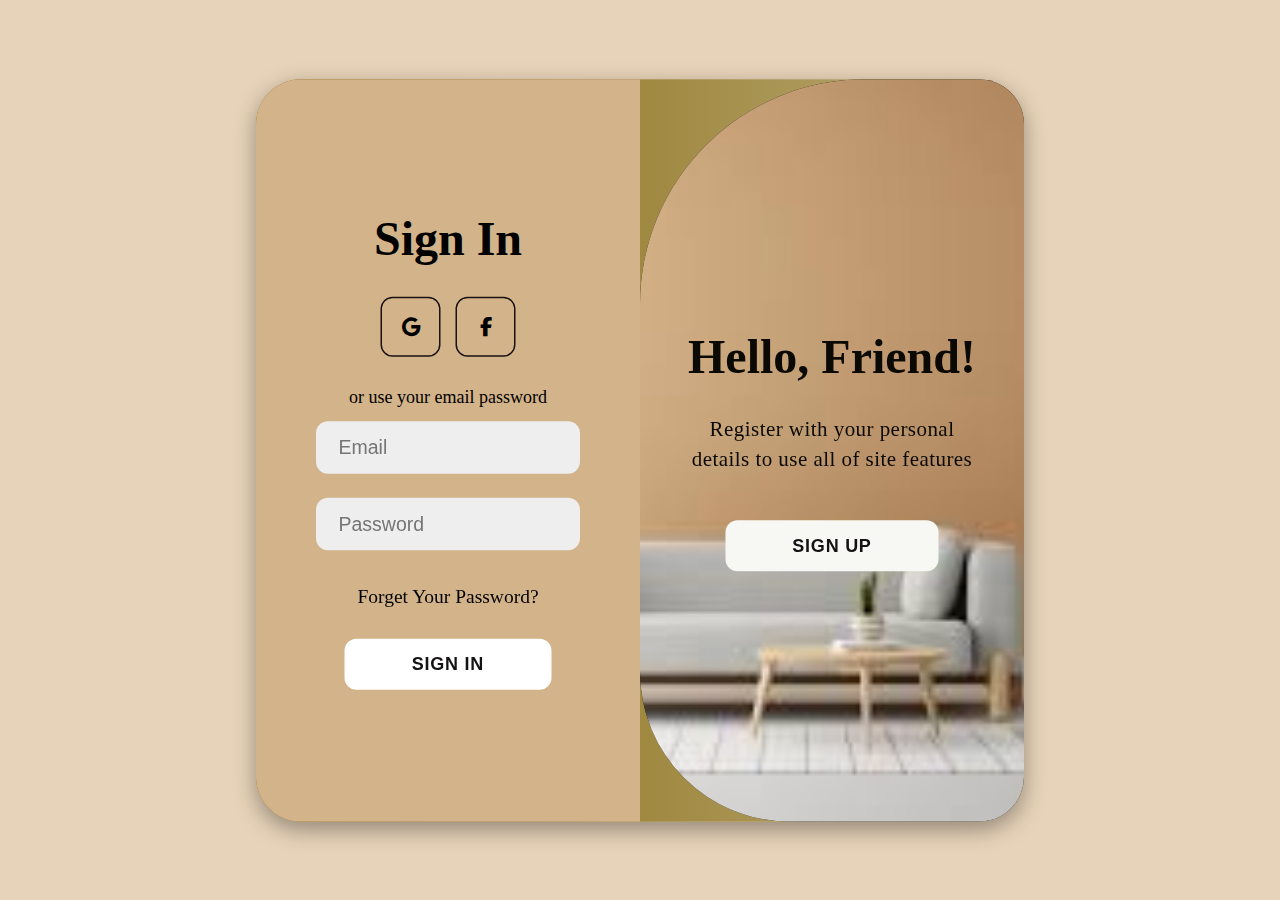
<file: login.html>
<!DOCTYPE html>
<html lang="en">

<head>
    <meta charset="UTF-8">
    <meta name="viewport" content="width=device-width, initial-scale=1.0">
    <link rel="stylesheet" href="https://cdnjs.cloudflare.com/ajax/libs/font-awesome/6.4.2/css/all.min.css">
    <link rel="stylesheet" href="login.css">
    <title>login page</title>
</head>

<body>

    <div class="container" id="container">
        <div class="form-container sign-up">
            <form>
                <h1>Create Account</h1>
                <div class="social-icons">
                    <a href="#" class="icon"><i class="fa-brands fa-google"></i></a>
                    <a href="#" class="icon"><i class="fa-brands fa-facebook-f"></i></a>
                </div>
                <span>or use your email for registeration</span>
                <input type="text" placeholder="Name" required>
                <input type="email" placeholder="Email" required>
                <input type="password" placeholder="Password" required>
                <button class="sgn-btn">Sign Up</button>
            </form>
        </div>
        <div class="form-container sign-in">
            <form>
                <h1>Sign In</h1>
                <div class="social-icons">
                    <a href="#" class="icon"><i class="fa-brands fa-google"></i></a>
                    <a href="#" class="icon"><i class="fa-brands fa-facebook-f"></i></a>
                </div>
                <span>or use your email password</span>
                <input type="email" placeholder="Email" required>
                <input type="password" placeholder="Password" required>
                <a href="#">Forget Your Password?</a>
                <button class="sgn2-btn">Sign In</button>
            </form>
        </div>
        <div class="toggle-container">
            <div class="toggle">
                <div class="toggle-panel toggle-left">
                    <h1>Welcome Back!</h1>
                    <p>Enter your personal details to use all of site features</p>
                    <button class="hidden" id="login">Sign In</button>
                </div>
                <div class="toggle-panel toggle-right">
                    <h1>Hello, Friend!</h1>
                    <p>Register with your personal details to use all of site features</p>
                    <button class="hidden" id="register">Sign Up</button>
                </div>
            </div>
        </div>
    </div>

    <script src="login.js"></script>
</body>

</html>
</file>
<file: login.css>
@import url('https://fonts.googleapis.com/css2?family=Montserrat:wght@300;400;500;600;700&display=swap');

*{
    margin: 0;
    padding: 0;
    box-sizing: border-box;
    /* font-family: Poppins, Pretendard Variable; */
}

body{
    background-color: #e7d3b9;
    /* background-color: transparent; */
    display: flex;
    align-items: center;
    justify-content: center;
    flex-direction: column;
    height: 100vh;
}

.container{
    background: linear-gradient(to right, #836306, #bbad7a);
    border-radius: 30px;
    box-shadow: 0 5px 15px rgba(0, 0, 0, 0.35);
    position: relative;
    overflow: hidden;
    width: 40vw;
    height: 55vh;
    max-width: 100%;
    min-height: 480px;
    scale: 1.5;
}

.container p{
    font-size: 14px;
    line-height: 20px;
    letter-spacing: 0.3px;
    margin: 20px 0;
}

.container span{
    font-size: 12px;
}

.container a{
    color: #000000;
    font-size: 13px;
    text-decoration: none;
    margin: 15px 0 10px;
}

.container button{
    background-color: #ffffff;
    color: #141212;
    font-size: 12px;
    padding: 10px 45px;
    border: none;
    border-radius: 8px;
    font-weight: 600;
    letter-spacing: 0.5px;
    text-transform: uppercase;
    margin-top: 10px;
    cursor: pointer;
}

.container button.hidden{
    background-color: rgb(247, 247, 244);
    border-color: #070404;
}

.container form{
    background-color: #d3b389;
    display: flex;
    align-items: center;
    justify-content: center;
    flex-direction: column;
    padding: 0 40px;
    height: 100%;
}

.container input{
    background-color: #eee;
    border: none;
    margin: 8px 0;
    padding: 10px 15px;
    font-size: 13px;
    border-radius: 8px;
    width: 100%;
    outline: none;
}

.form-container{
    position: absolute;
    top: 0;
    height: 100%;
    transition: all 0.6s ease-in-out;
}

.sign-in{
    left: 0;
    width: 50%;
    z-index: 2;
}

.container.active .sign-in{
    transform: translateX(100%);
}

.sign-up{
    left: 0;
    width: 50%;
    opacity: 0;
    z-index: 1;
}

.container.active .sign-up{
    transform: translateX(100%);
    opacity: 1;
    z-index: 5;
    animation: move 0.6s;
}

@keyframes move{
    0%, 49.99%{
        opacity: 0;
        z-index: 1;
    }
    50%, 100%{
        opacity: 1;
        z-index: 5;
    }
}

.social-icons{
    margin: 20px 0;
}

.social-icons a{
    border: 1px solid #181212;
    border-radius: 20%;
    display: inline-flex;
    justify-content: center;
    align-items: center;
    margin: 0 3px;
    width: 40px;
    height: 40px;
}

.toggle-container{
    position: absolute;
    top: 0;
    left: 50%;
    width: 50%;
    height: 100%;
    overflow: hidden;
    transition: all 0.6s ease-in-out;
    border-radius: 150px 0 0 100px;
    z-index: 1000;
}

.container.active .toggle-container{
    transform: translateX(-100%);
    border-radius: 0 150px 100px 0;
}

.toggle button:hover{
    background-color: rgb(6, 6, 6);
    color: white;
}
button:hover{
    background-color: rgb(6, 6, 6);
    color: white;
}

.toggle{
    background-color: #140c0c;
    height: 100%;
    /* background: linear-gradient(to right, #c7b264, #bbad7a); */
    background-image: url("login2.jpeg");
    background-size: cover;
    color: #0b0903;
    position: relative;
    left: -100%;
    height: 100%;
    width: 200%;
    transform: translateX(0);
    transition: all 0.6s ease-in-out;
}

.container.active .toggle{
    transform: translateX(50%);
}

.toggle-panel{
    position: absolute;
    width: 50%;
    height: 100%;
    display: flex;
    align-items: center;
    justify-content: center;
    flex-direction: column;
    padding: 0 30px;
    text-align: center;
    top: 0;
    transform: translateX(0);
    transition: all 0.6s ease-in-out;
    background-color:transparent;
}

.toggle-left{
    transform: translateX(-200%);
}

.container.active .toggle-left{
    transform: translateX(0);
}

.toggle-right{
    right: 0;
    transform: translateX(0);
}

.container.active .toggle-right{
    transform: translateX(200%);
}
</file>
